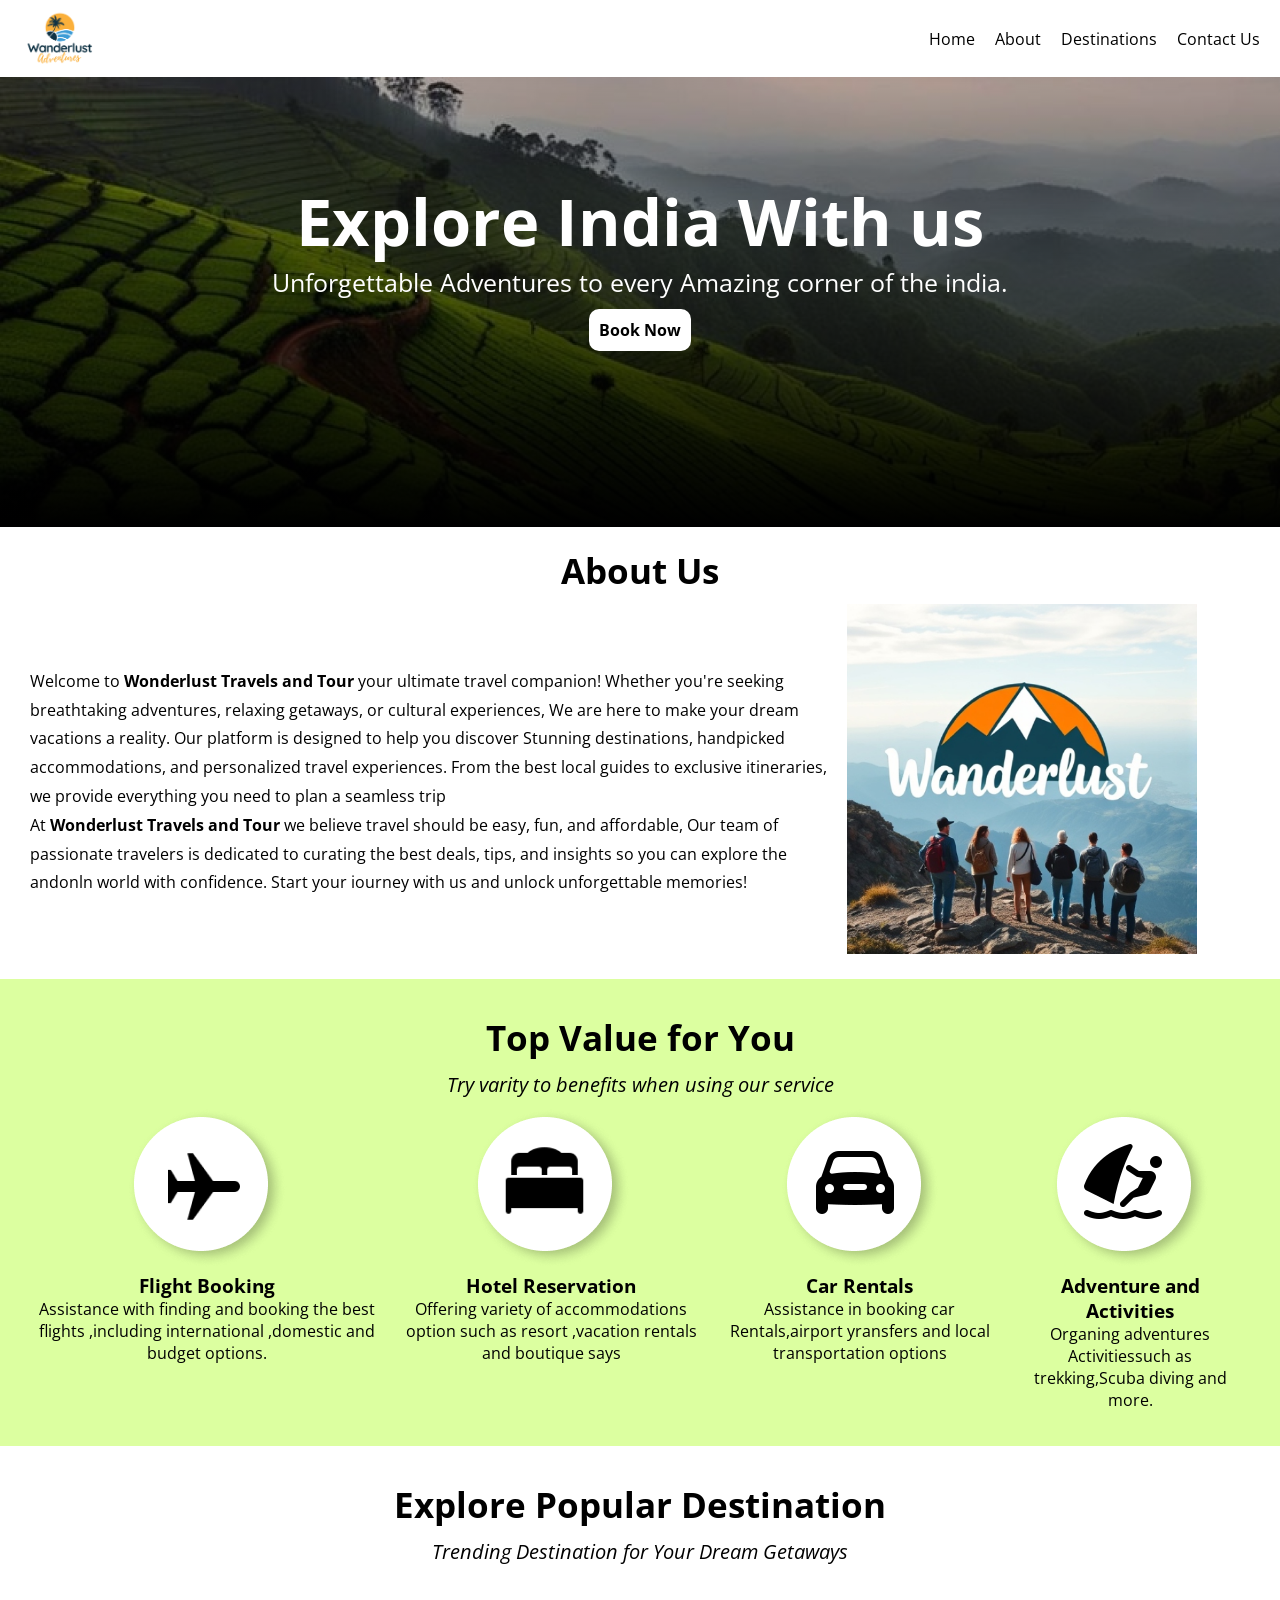
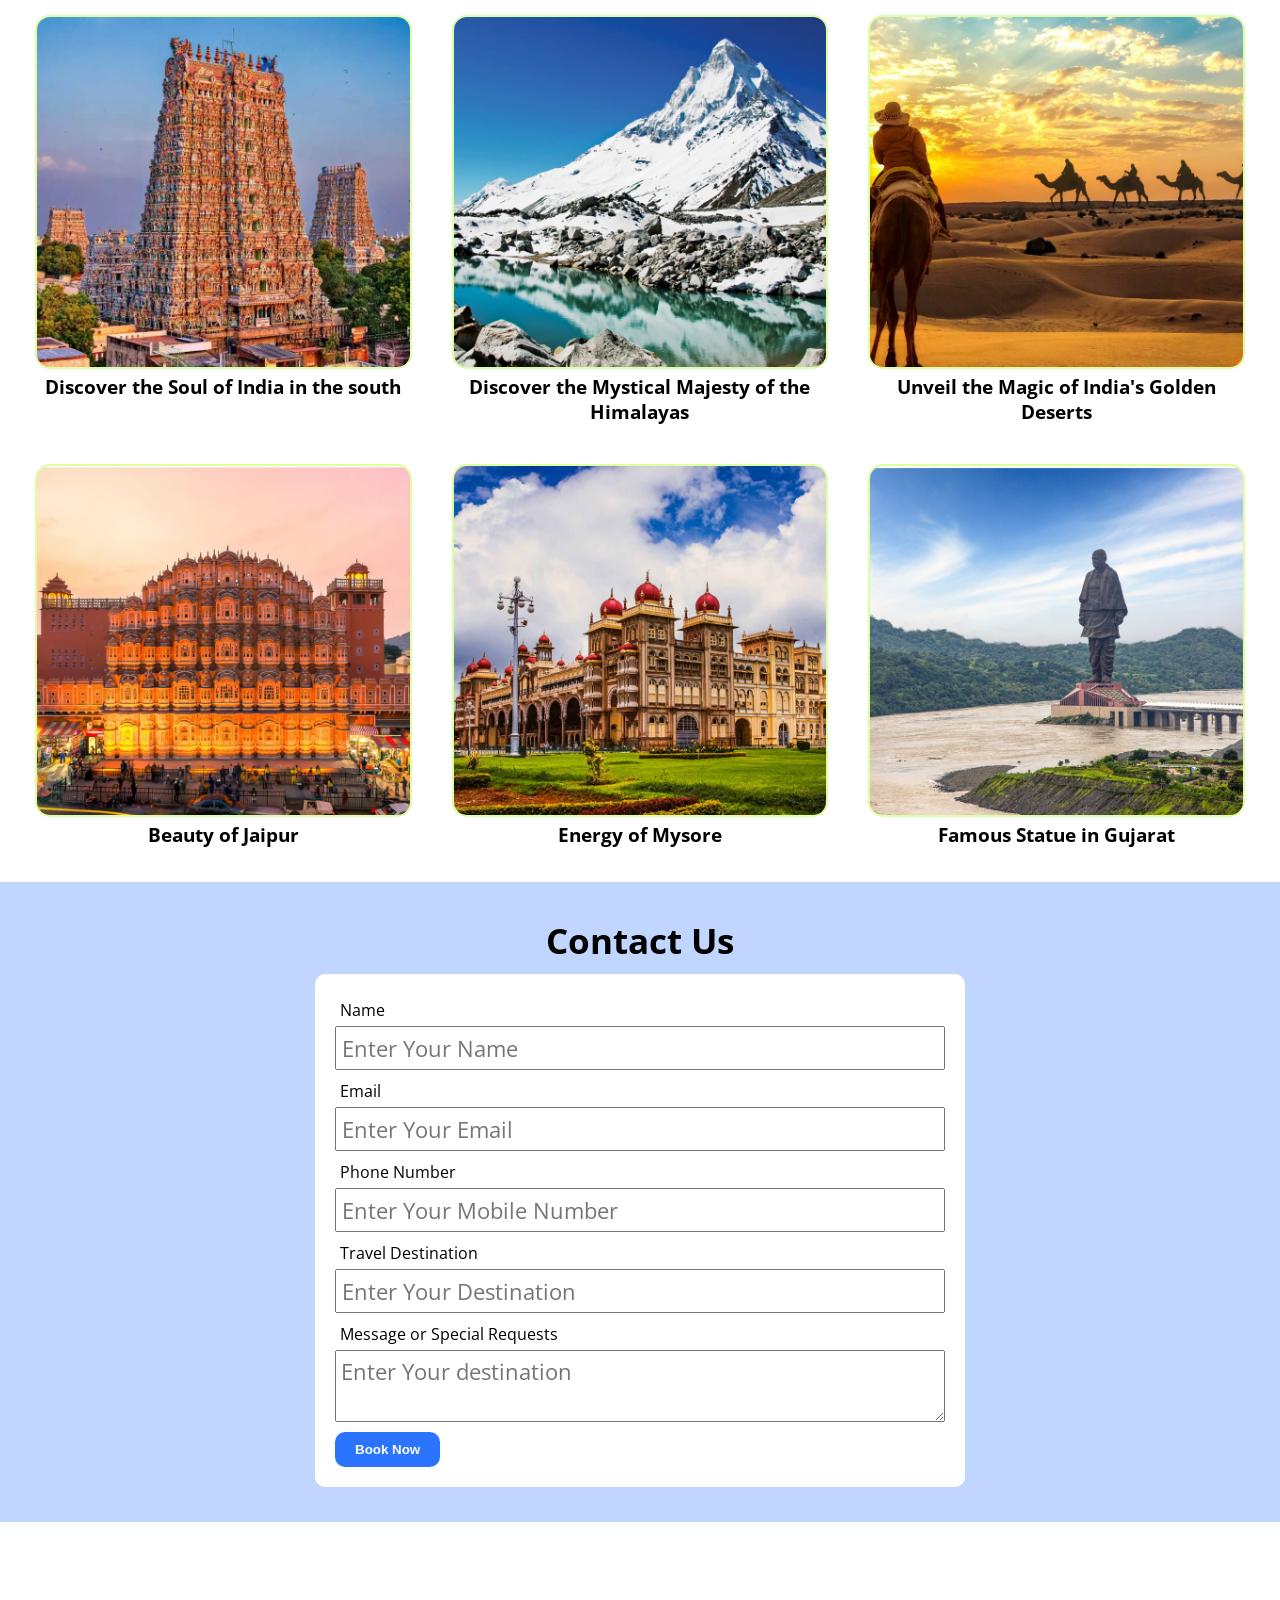
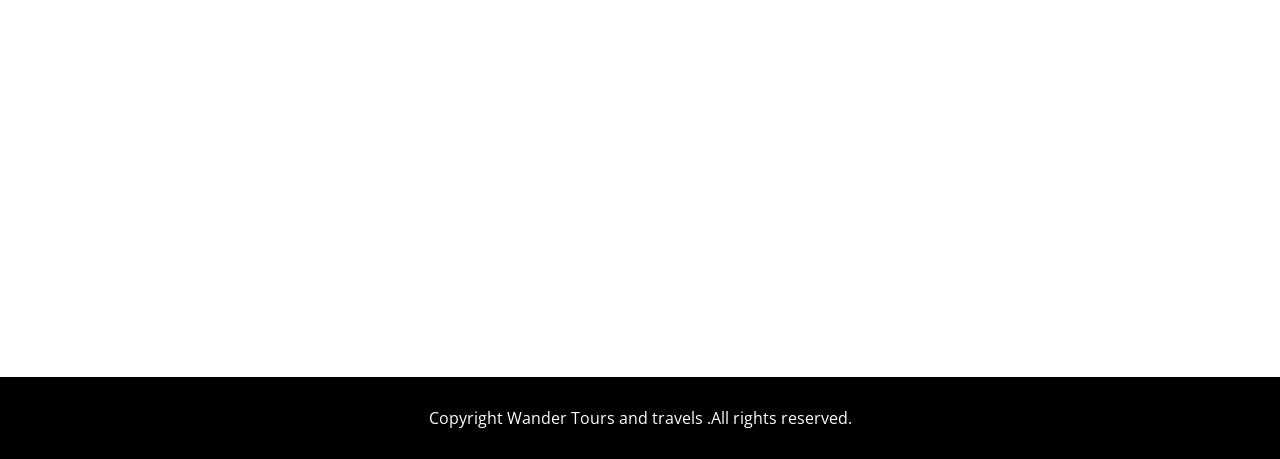
<file: index.html>
<!DOCTYPE html>
<html lang="en">
<head>
    <meta charset="UTF-8">
    <meta name="viewport" content="width=device-width, initial-scale=1.0">
    <title>Om Shanti Om</title>
    <link rel="stylesheet" href="./css/style.css">
</head>
<body>
    <nav class="navbar">
        <img src="./images/logo.png" alt="" width="80px"/>
        <ul class="navbar-links">
            <li><a href="./index.html">Home</a>
              <li> <a href="./about.html">About</a></li> 
               <li><a href="./destination.html">Destinations</a></li> 
                <li><a href="./contact.html" class="btn-primary1">Contact Us</a></li>
        </ul>
    </nav>
    <section class="hero">
        <h1 class="hero-title">Explore India With us</h1>
        <p class="hero-lead">Unforgettable Adventures to every Amazing corner of the india.</p>
        <a href="./destination.html" class="hero-btn">Book Now</a>

    </section>
    <section class="about">
        <h2 class="section-title">About Us</h2>
        <div class="about-layout">
            <div class="about-text">
                <p>Welcome to <strong> Wonderlust Travels and Tour</strong> your ultimate travel companion! Whether you're seeking
breathtaking adventures, relaxing getaways, or cultural experiences, We are here to make your dream vacations a reality. Our platform is designed to help you discover Stunning destinations, handpicked accommodations, and personalized travel experiences. From the best local guides to exclusive itineraries, we provide everything you need to plan a seamless trip</p>
<p>At <strong>Wonderlust Travels and Tour</strong> we believe travel should be easy, fun, and affordable, Our team of
passionate travelers is dedicated to curating the best deals, tips, and insights so you can explore the
andonln
world with confidence. Start your iourney with us and unlock unforgettable memories!</p>

            </div>
            <div>
                <img src="./images/about.png" width="350px" alt="">
            </div>
        </div>
    </section>
    <section class="value">
        <h2 class="section-title">Top Value for You</h2>
        <p class="section-lead">Try varity to benefits when using our service</p>

        <div class="valueflex">
            <div class="value-card">
                <img src="./images/icon-plane.png" alt="">
                <h3>Flight Booking</h3>
                <p>Assistance with finding and booking the best flights ,including international ,domestic and budget options.
                </p>
             </div>

        
          

            <div class="value-card">
                <img src="./images/icon-hotel.png" alt="">
                <h3>Hotel Reservation</h3>
                <p>Offering variety of accommodations option such as resort ,vacation rentals and boutique says</p>

            </div>
            
       
         
            <div class="value-card">
                <img src="./images/icon-car.png" alt="">
                <h3>Car Rentals</h3>
                <p>Assistance in booking car Rentals,airport yransfers and local transportation options</p>

            </div>
            
      
         
            <div class="value-card">
                <img src="./images/icon-adventure.png" alt="">
                <h3>Adventure and Activities</h3>
                <p>Organing adventures Activitiessuch as trekking,Scuba diving and more.</p>


            </div>
            </div>
        

    </section>
    <section class="destination">
        <h2 class="section-title">Explore Popular Destination</h2>
        <p class="section-lead">Trending Destination for Your Dream Getaways </p>

        <div class="destination-grid">
            <div 
                 class="grid-item">
                <img src="./images/img1.png" alt=""/>
                <h3>Discover the Soul of India in the south</h3>
            </div>

     

            <div 
                 class="grid-item">
                <img src="./images/img2.png" alt="">
                <h3>Discover the Mystical Majesty of the Himalayas</h3>
            </div>

           <div
                 class="grid-item">
                <img src="./images/img3.png" alt="">
                <h3>Unveil the Magic of India's Golden Deserts</h3>
            </div>
              
            <div 
                 class="grid-item">
                <img src="./images/img4.png" alt="">
                <h3>Beauty of Jaipur</h3>
            </div>

            <div 
                 class="grid-item">
                <img src="./images/img5.png" alt="">
                <h3>Energy of Mysore</h3>
            </div>

            <div 
                 class="grid-item">
                <img src="./images/img6.png"   alt="">
                <h3>Famous Statue in Gujarat</h3>
            </div>
   </div>
      

    </section>
    <section class="contact">
        <h2 class="section-title">Contact Us</h2>

        <div class="contact-card">
            <form action="WanderLustbooking" netlify>
                <div class="form-item">
                <label for="">Name</label>
                <input name="name" type="text" placeholder="Enter Your Name">
             </div>

              <div class="form-item">
                <label for="">Email</label>
                <input name="Email" type="email" placeholder="Enter Your Email">
             </div>

              <div class="form-item">
                <label for="">Phone Number</label>
                <input name="Phone"  type="text" placeholder="Enter Your Mobile Number">
             </div>

              <div class="form-item">
                <label for="">Travel Destination</label>
                <input name="destination"type="text" placeholder="Enter Your Destination">
             </div>

              <div class="form-item">
                <label for="">Message or Special Requests</label>
                <textarea
                name="Message"
                 type="text" 
                 placeholder="Enter Your destination"
                ></textarea>
                 
             </div>
             <button type="submit" class="btn-primary">Book Now</button>
             <div class="text-center">

             </div>
             
            </form>
        </div>
    </section>
    <section><iframe src="https://www.google.com/maps/embed?pb=!1m18!1m12!1m3!1d3847.7625643117713!2d76.45607797520037!3d15.335133285242948!2m3!1f0!2f0!3f0!3m2!1i1024!2i768!4f13.1!3m3!1m2!1s0x3bb77ff10783f257%3A0x419c571d90d6ea0d!2sVirupaksha%20Temple%2C%20Hampi!5e0!3m2!1sen!2sin!4v1773217184001!5m2!1sen!2sin" width="600" height="450" style="border:0;" allowfullscreen="" loading="lazy" referrerpolicy="no-referrer-when-downgrade"></iframe></section>

    <footer>
        <p>Copyright Wander Tours and travels .All rights reserved.</p>
    </footer>
</body>
</html>
</file>
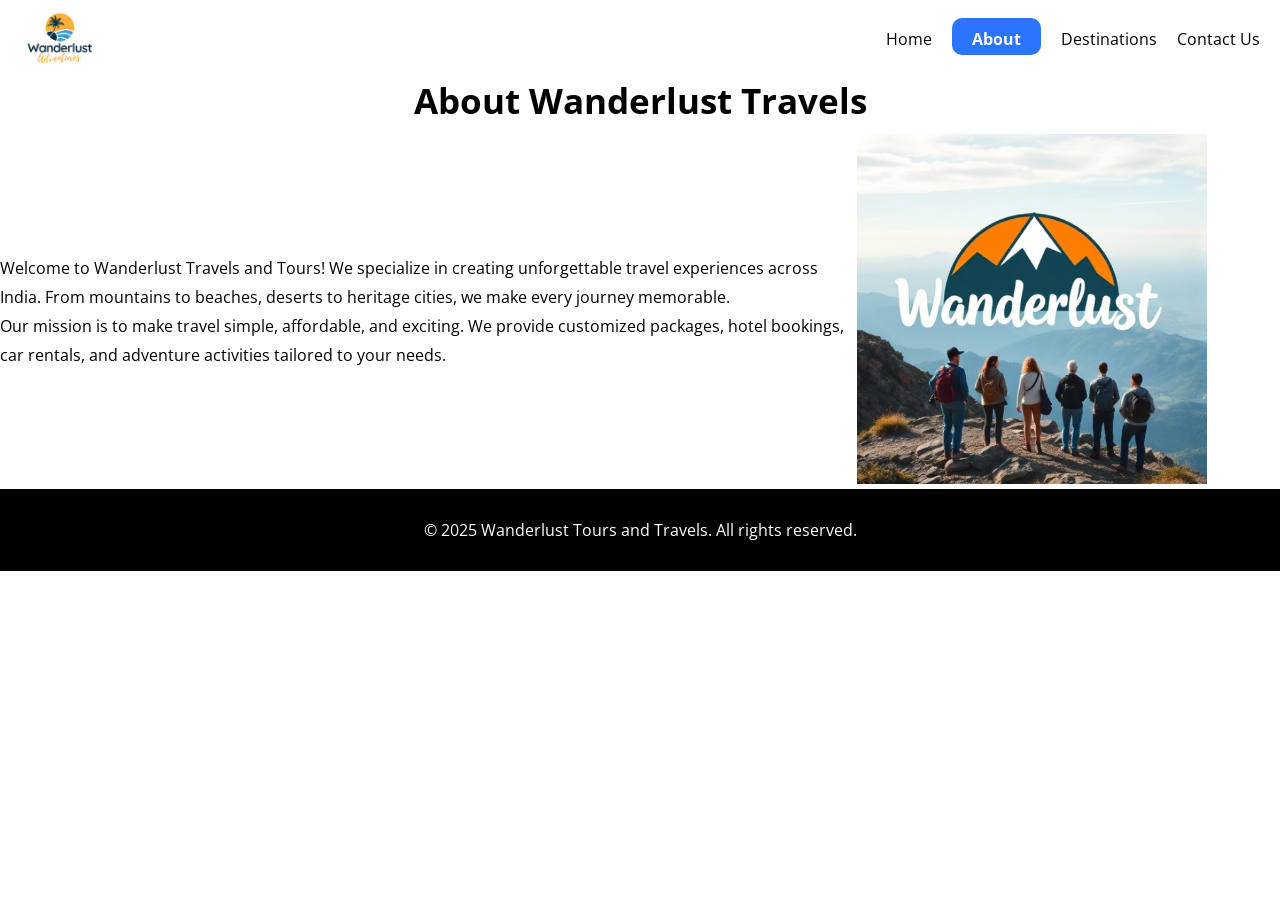
<file: about.html>
<!DOCTYPE html>
<html lang="en">
<head>
    <meta charset="UTF-8">
    <title>About Us - Wanderlust Travels</title>
    <meta name="viewport" content="width=device-width, initial-scale=1.0">
    <link rel="stylesheet" href="./css/style.css">
</head>
<body>

<nav class="navbar">
    <img src="./images/logo.png" alt="Logo" width="80px"/>
    <ul class="navbar-links">
        <li><a href="./index.html">Home</a></li>
        <li><a href="./about.html" class="btn-primary">About</a></li>
        <li><a href="./destination.html">Destinations</a></li>
        <li><a href="./contact.html">Contact Us</a></li>
    </ul>
</nav>

<section class="about-page">
    <h2 class="section-title">About Wanderlust Travels</h2>
    <div class="about-layout">
        <div class="about-text">
            <p>
                Welcome to Wanderlust Travels and Tours! We specialize in creating unforgettable travel experiences across India.
                From mountains to beaches, deserts to heritage cities, we make every journey memorable.
            </p>
            <p>
                Our mission is to make travel simple, affordable, and exciting. We provide customized packages,
                hotel bookings, car rentals, and adventure activities tailored to your needs.
            </p>
        </div>
        <div>
            <img src="./images/about.png" width="350px" alt="About Us">
        </div>
    </div>
</section>

<footer>
    <p>&copy; 2025 Wanderlust Tours and Travels. All rights reserved.</p>
</footer>

</body>
</html>
</file>
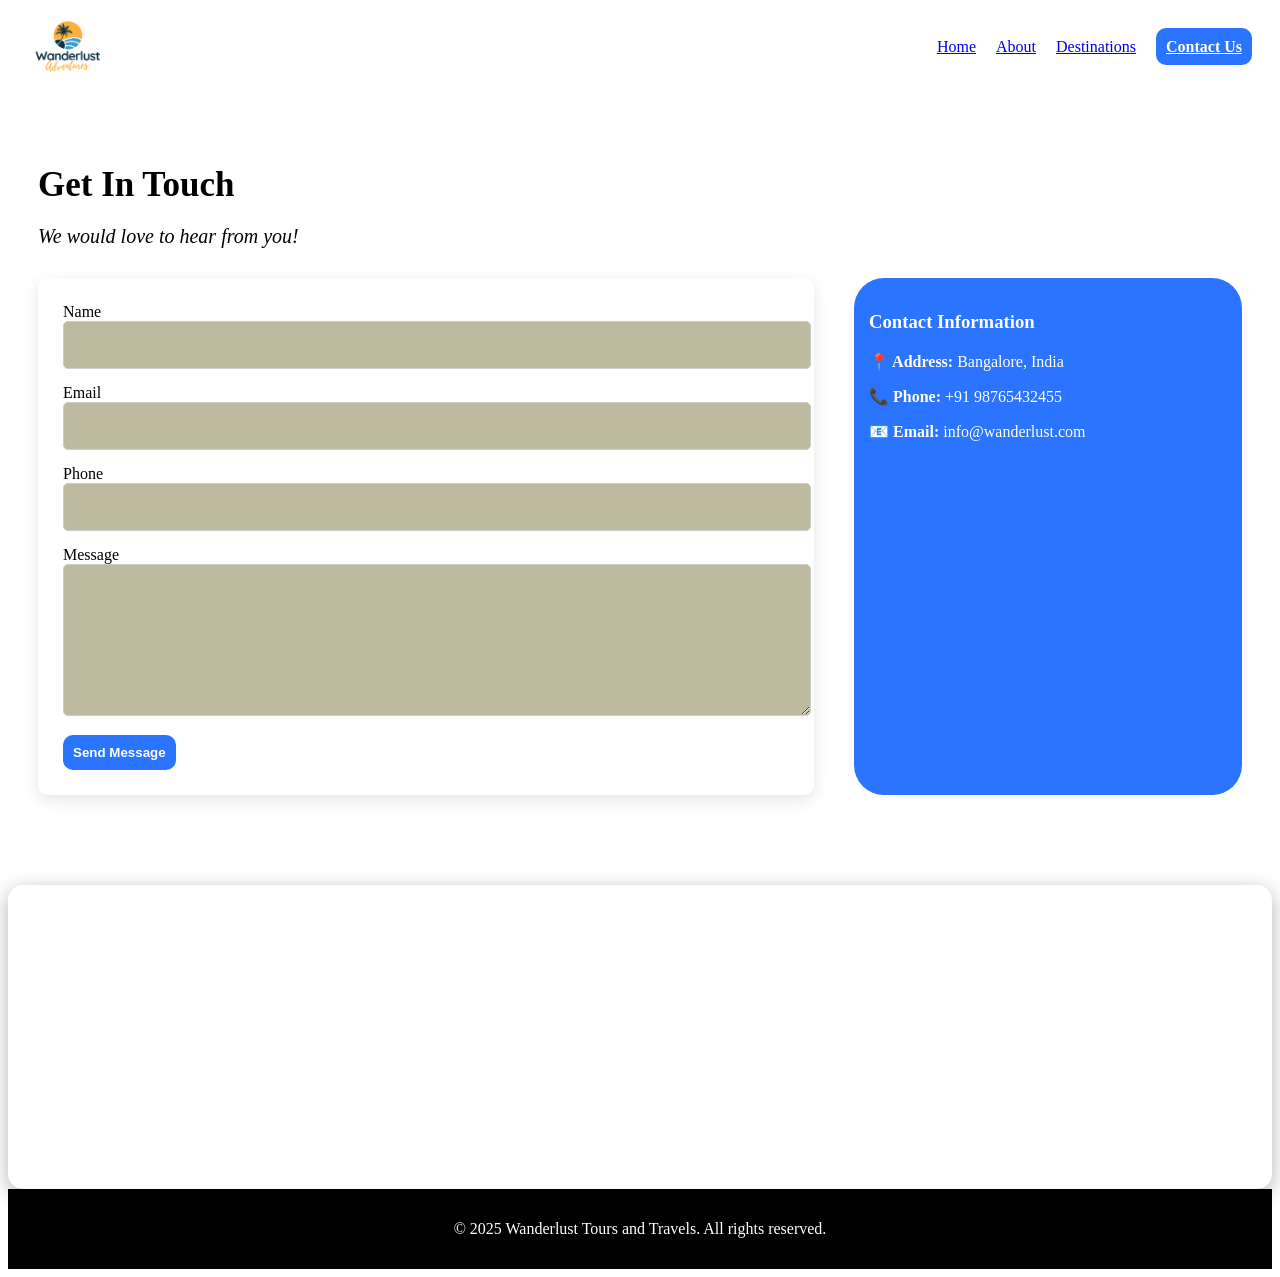
<file: contact.html>
<!DOCTYPE html>
<html lang="en">
<head>
    <meta charset="UTF-8">
    <title>Contact Us - Wanderlust Travels</title>
    <meta name="viewport" content="width=device-width, initial-scale=1.0">
    <link rel="stylesheet" href="./css/style1.css">
</head>
<body>


<nav class="navbar">
    <img src="./images/logo.png" alt="Logo" width="80px"/>
    <ul class="navbar-links">
        <li><a href="./index.html">Home</a></li>
        <li><a href="./about.html">About</a></li>
        <li><a href="./destination.html">Destinations</a></li>
        <li><a href="./contact.html" class="btn-primary">Contact Us</a></li>
    </ul>
</nav>

<section class="contact-page">
    <h2 class="section-title">Get In Touch</h2>
    <p class="section-lead">We would love to hear from you!</p>

    <div class="contact-layout">

     
        <div class="contact-form">
            <form name="contact" method="POST" data-netlify="true">
                <input type="hidden" name="form-name" value="contact">

                <label>Name</label>
                <input type="text" name="name" required>

                <label>Email</label>
                <input type="email" name="email" required>

                <label>Phone</label>
                <input type="text" name="phone">

                <label>Message</label>
                <textarea name="message" rows="5" required></textarea>

                <button type="submit" class="btn-primary">Send Message</button>
            </form>
        </div>

      
        <div class="contact-info">
            <h3>Contact Information</h3>
            <p><strong>📍 Address:</strong> Bangalore, India</p>
            <p><strong>📞 Phone:</strong class=" contact-link"> +91 98765432455</p>
            <p><strong>📧 Email:</strong> info@wanderlust.com</p>
        </div>

    </div>
</section>
<section>
    <div class="map-container">
    <iframe src="https://www.google.com/maps/embed?pb=!1m18!1m12!1m3!1d3847.7625643117713!2d76.45607797520037!3d15.335133285242948!2m3!1f0!2f0!3f0!3m2!1i1024!2i768!4f13.1!3m3!1m2!1s0x3bb77ff10783f257%3A0x419c571d90d6ea0d!2sVirupaksha%20Temple%2C%20Hampi!5e0!3m2!1sen!2sin!4v1773217184001!5m2!1sen!2sin" width="400" height="300" style="border:0;" allowfullscreen="" loading="lazy" referrerpolicy="no-referrer-when-downgrade">
        width="100%" 
        height="350" 
        style="border:0;" 
        allowfullscreen="" 
        loading="lazy">
    </iframe>
</div>
</section>

<footer>
    <p>&copy; 2025 Wanderlust Tours and Travels. All rights reserved.</p>
</footer>

</body>
</html>
</file>
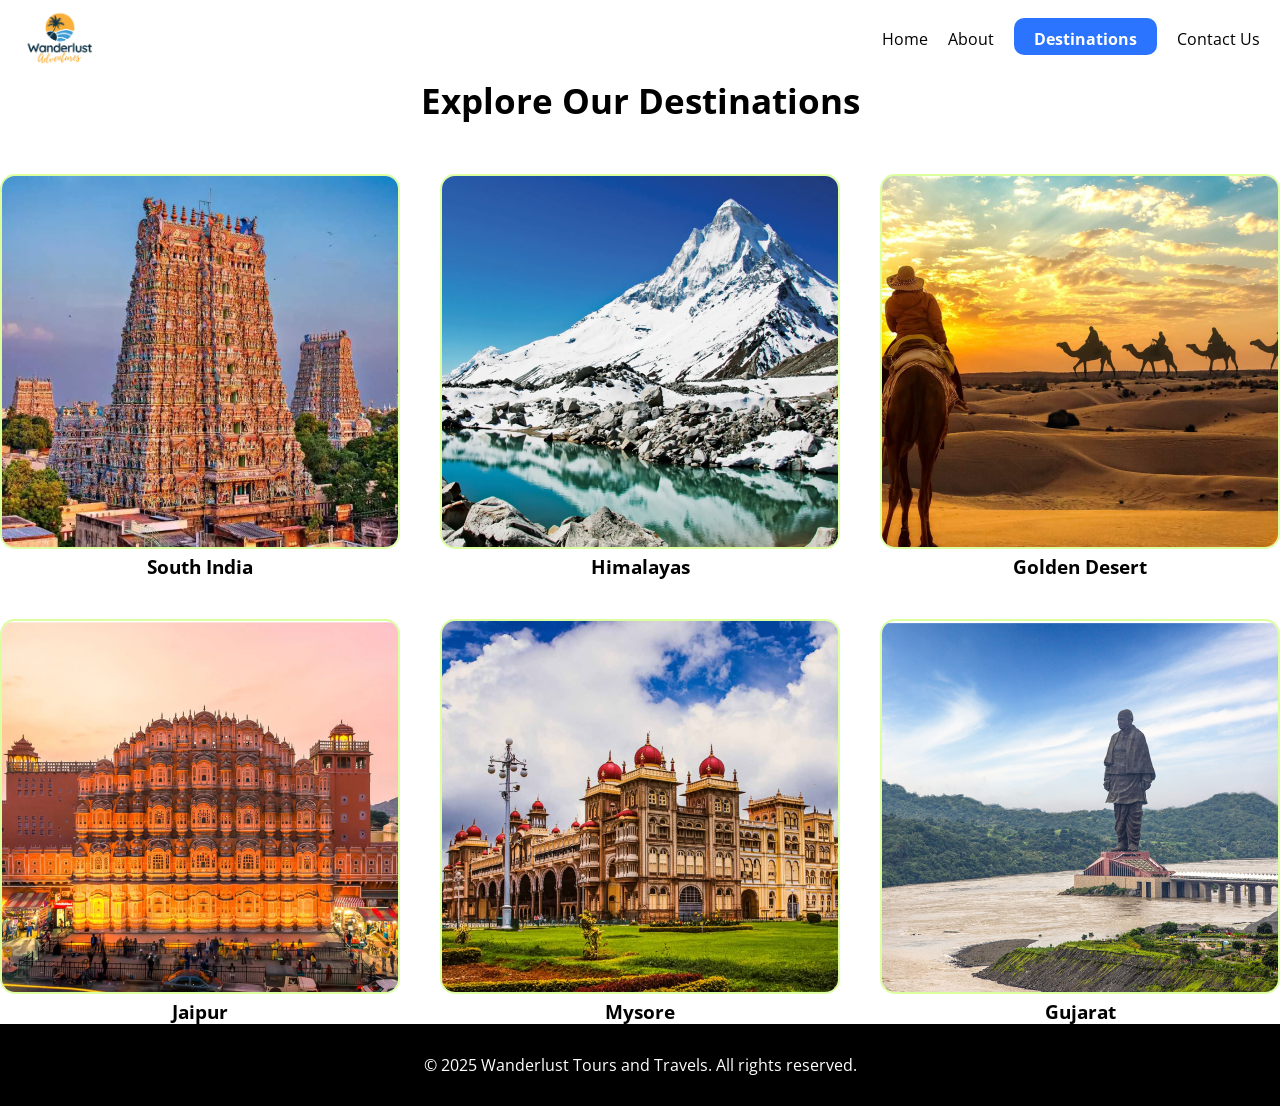
<file: destination.html>
<!DOCTYPE html>
<html lang="en">
<head>
    <meta charset="UTF-8">
    <title>Destinations - Wanderlust Travels</title>
    <meta name="viewport" content="width=device-width, initial-scale=1.0">
    <link rel="stylesheet" href="./css/style.css">
</head>
<body>

<nav class="navbar">
    <img src="./images/logo.png" alt="Logo" width="80px"/>
    <ul class="navbar-links">
        <li><a href="./index.html">Home</a></li>
        <li><a href="./about.html">About</a></li>
        <li><a href="./destination.html" class="btn-primary">Destinations</a></li>
        <li><a href="./contact.html">Contact Us</a></li>
    </ul>
</nav>

<section class="destination-page">
    <h2 class="section-title">Explore Our Destinations</h2>

    <div class="destination-grid">

        <div class="grid-item">
            <img src="./images/img1.png" alt="">
            <h3>South India</h3>
        </div>

        <div class="grid-item">
            <img src="./images/img2.png" alt="">
            <h3>Himalayas</h3>
        </div>

        <div class="grid-item">
            <img src="./images/img3.png" alt="">
            <h3>Golden Desert</h3>
        </div>

        <div class="grid-item">
            <img src="./images/img4.png" alt="">
            <h3>Jaipur</h3>
        </div>

        <div class="grid-item">
            <img src="./images/img5.png" alt="">
            <h3>Mysore</h3>
        </div>

        <div class="grid-item">
            <img src="./images/img6.png" alt="">
            <h3>Gujarat</h3>
        </div>

    </div>
</section>

<footer>
    <p>&copy; 2025 Wanderlust Tours and Travels. All rights reserved.</p>
</footer>

</body>
</html>
</file>
<file: css/style.css>
@import url('https://fonts.googleapis.com/css2?family=Open+Sans:ital,wght@0,300..800;1,300..800&display=swap');

*{
    margin: 0;
    padding: 0;
    box-sizing: border-box;
}

body{
      font-family: "Open Sans", sans-serif;
}
a{
    text-decoration: none ;
    color: inherit;
}
.text-center{
    align-items:center;
}
.section-title{
    font-size: 35px;
    text-align: center;
    margin-bottom: 10px;
}
.section-lead{
    font-size: 20px;
    text-align: center;
    margin-bottom: 10px;
    font-style: italic;
}
.navbar{
    display: flex;
    justify-content: space-between;
   align-items: center;
   flex-wrap: wrap;
   padding-top: 10px;
   padding-bottom: 10px;
   padding-left: 20px;
   padding-right: 20px;
}

.navbar-links{
    list-style: none;
    display: flex;
    gap: 20px;
    flex-wrap: wrap;
}
.hero{
    height: 450px;
  
background-image: linear-gradient(rgba( 0,0,0,0.2),
rgba(0,0,0.2)) ,url('../images/hero.png');
color: #ffffff;
text-align: center;
padding-top: 100px;

}
.hero-title{
    font-size: 65px;
}
.hero-lead{
    font-size: 25px;
}
.hero-btn{
    background: #ffffff;
    color: black;
    padding: 10px;
    display: inline-block;
    margin-top: 10px;
    border-radius: 10px;
    font-weight: bold;

}
.hero-btn:hover{
    background: #2a74ff;
    color: #ffffff;
}
.about{
    padding-top: 20px;
padding-bottom: 20px;
padding-left: 30px;
padding-right: 30px;
}
.about-layout{
    display: grid;
    grid-template-columns: 2fr 1fr;
    gap: 10px;
    justify-content: space-between;
align-items: center;
}
.about-text{
    line-height: 1.8;
}
.about-img{
    margin: auto;
}
.value{
    background: #dcffa0;
    padding: 35px;

}
.valueflex{
    display: flex;
    text-align: center;
    
    gap: 20px;
    
    
    
}
.destination{
    padding: 35px;
}
.destination-grid{
    display: grid;
    grid-template-columns: repeat(3, 1fr);
    gap: 40px;
    margin-top: 50px;
    text-align: center;

}
.grid-item img{
    width: 100%;
    border: 2px solid#dcffa0;
    border-radius: 15px;

}
.grid-item{
     transition: 0.3s ease;
}
.grid-item:hover img{
    transform: scale(1.1);
    margin-bottom:20px ;
    transition: 0.3s ease;
}
.contact{
    background: #c0d6ff;
   padding: 35px;   
   
}
.contact-card{
    background-color: #ffffff;
    border-radius: 10px;
    padding: 20px;
    width: 650px;
    max-width: 100%;
    margin: auto;
    
}
label{
    display: block;
    margin: 5px;
}
input,textarea{
    width: 100%;
    font-size: 22px;
    padding: 5px;
    margin-bottom: 5px;
    font-family: inherit;
}
.btn-primary{
    background-color: #2a74ff;
    border: none;
    color: #ffffff;
    padding: 10px;
    font-weight: bold;
    border-radius: 10px;
    
    
}
.btn-primary:hover{
    transform: scale(1.1);
}
footer {
    background: #000000;
    padding: 30px;
    color: #ffffff;
    text-align: center;

}
@media screen and (max-width:760px){
    .about-layout{
        grid-template-columns: 1fr;
    }

    .valueflex{
        flex-direction: column;
    }

    .destination-grid{
        grid-template-columns: 1fr;
    }
}
@media screen and (max-width:540px){
    .navbar{
        padding-bottom: 30px;
    }
    .navbar img{
        margin: auto;
        margin-bottom: 20px;

    }
    .navbar-links{
        margin: auto;
    }
    .hero-title{
        font-size: 55px;
    }
    .hero-lead{
        font-size: 20px;
    }
}
html {
    scroll-behavior: smooth;
}
/* Fade In Animation */
@keyframes fadeIn {
    from {
        opacity: 0;
        transform: translateY(30px);
    }
    to {
        opacity: 1;
        transform: translateY(0);
    }
}

.hero,
.about,
.value,
.destination,
.contact-page,
.about-page,
.destination-page {
    animation: fadeIn 1s ease-in-out;
}
.navbar-links a {
    position: relative;
    padding-bottom: 5px;
}

.navbar-links a::after {
    content: "";
    position: absolute;
    width: 0%;
    height: 2px;
    background: #2a74ff;
    left: 0;
    bottom: 0;
    transition: 0.3s ease;
}

.navbar-links a:hover::after {
    width: 100%;
}
.btn-primary {
    background-color: #2a74ff;
    border: none;
    color: #ffffff;
    padding: 10px 20px;
    font-weight: bold;
    border-radius: 10px;
    transition: all 0.3s ease;
}

.btn-primary:hover {
    transform: translateY(-3px);
    box-shadow: 0 5px 15px rgba(0,0,0,0.2);
}
.value-card {
    transition: transform 0.3s ease, box-shadow 0.3s ease;
}

.value-card:hover {
    transform: translateY(-10px);
    box-shadow: 0 10px 20px rgba(0,0,0,0.2);
}
.grid-item {
    overflow: hidden;
}

.grid-item img {
    transition: transform 0.4s ease;
}

.grid-item:hover img {
    transform: scale(1.1);
}
:root {
    --primary-gold: #d4af37;
    --dark-bg: #0f0f0f;
    --soft-dark: #1a1a1a;
    --light-text: #f5f5f5;
}
</file>
<file: css/style1.css>
.contact-page {
    padding: 50px 30px;
}

.contact-layout {
    display: grid;
    grid-template-columns: 2fr 1fr;
    gap: 40px;
    margin-top: 30px;
}

.contact-form {
    background: white;
    padding: 25px;
    border-radius: 10px;
    box-shadow: 0 5px 15px rgba(0,0,0,0.1);
}

.contact-form input,
.contact-form textarea {
    width: 100%;
    padding: 10px;
    margin-bottom: 15px;
    border: 1px solid #ccc;
    border-radius: 5px;
    max-width: 100%;
}

.contact-info {
    background: #2a74ff;
    color: white;
    padding: 15px;
    border-radius: 30px;
    size-adjust:inherit;
}
.contact-info:hover{
    transform: scale(1.1);
}

@media screen and (max-width: 768px) {
    .contact-layout {
        grid-template-columns: 1fr;
    }
}
.contact-link{
    list-style: none;
}
.navbar{
    display: flex;
    justify-content: space-between;
   align-items: center;
   flex-wrap: wrap;
   padding-top: 10px;
   padding-bottom: 10px;
   padding-left: 20px;
   padding-right: 20px;
}
.navbar-links{
    list-style: none;
    display: flex;
    gap: 20px;
    flex-wrap: wrap;
    text-align: right;
}
.btn-primary{
    background-color: #2a74ff;
    border: none;
    color: #ffffff;
    padding: 10px;
    font-weight: bold;
    border-radius: 10px;
    
    
}
.btn-primary:hover{
    transform: scale(1.1);
}
.section-title{
    font-size: 35px;
    text-align: left;
    margin-bottom: 10px;
}
.section-lead{
    font-size: 20px;
    text-align: left;
    margin-bottom: 5px;
    font-style: italic;
}
input,textarea{
   background-color:  rgb(190, 186, 159);
    width: 100%;
    font-size: 22px;
    padding: 10px;
    margin-bottom: 15px;
    font-family: inherit;
}
footer {
    background: #000000;
    padding: 15px;
    color: #ffffff;
    text-align: center;

}
.btn-primary1{
    background-color: #2a74ff;
    border: none;
    color: #ffffff;
    padding: 10px;
    font-weight: bold;
    border-radius: 10px;
    
    
}
.btn-primary1:hover{
    transform: scale(1.1);
}
.map-container {
    margin-top: 40px;
    border-radius: 15px;
    overflow: hidden;
    box-shadow: 0 5px 20px rgba(0,0,0,0.3);
}
.map-container iframe {
    filter: grayscale(100%) contrast(90%);
    transition: 0.3s ease;
}

.map-container iframe:hover {
    filter: grayscale(0%);
}
</file>
